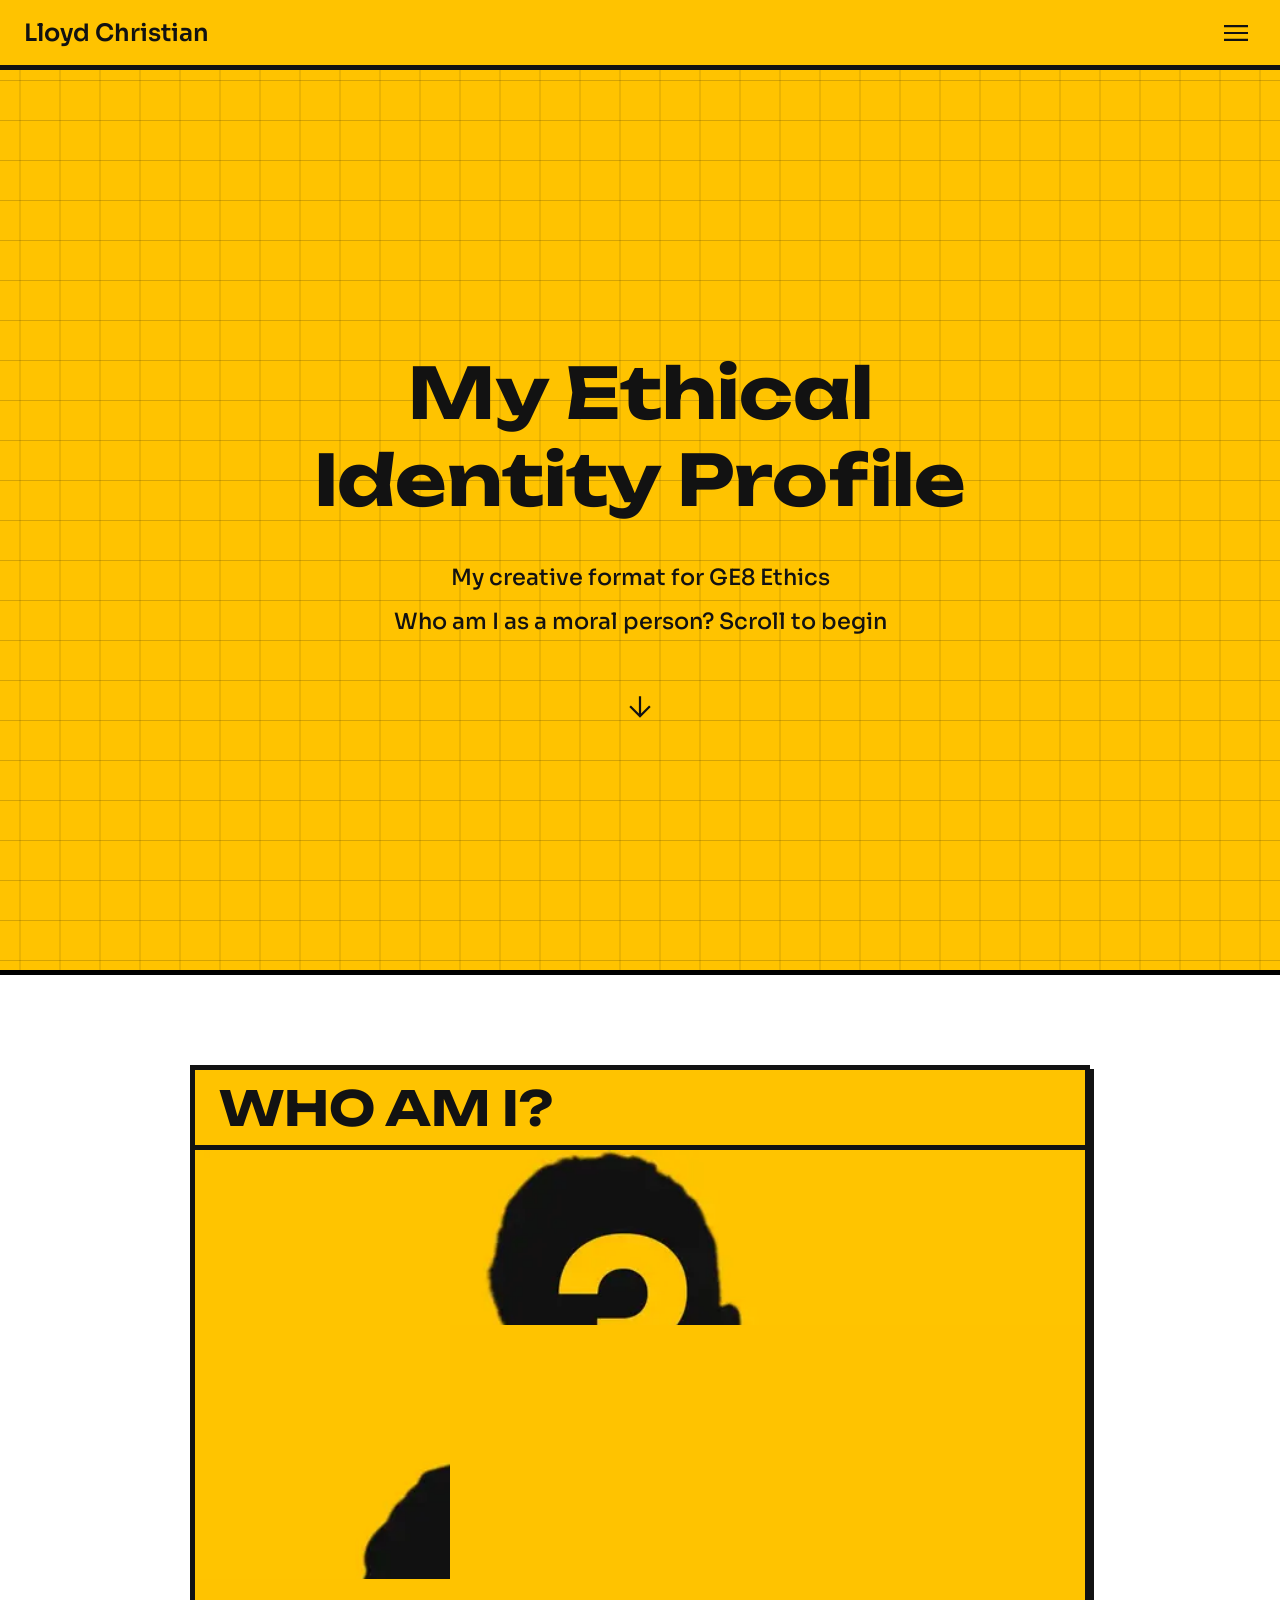
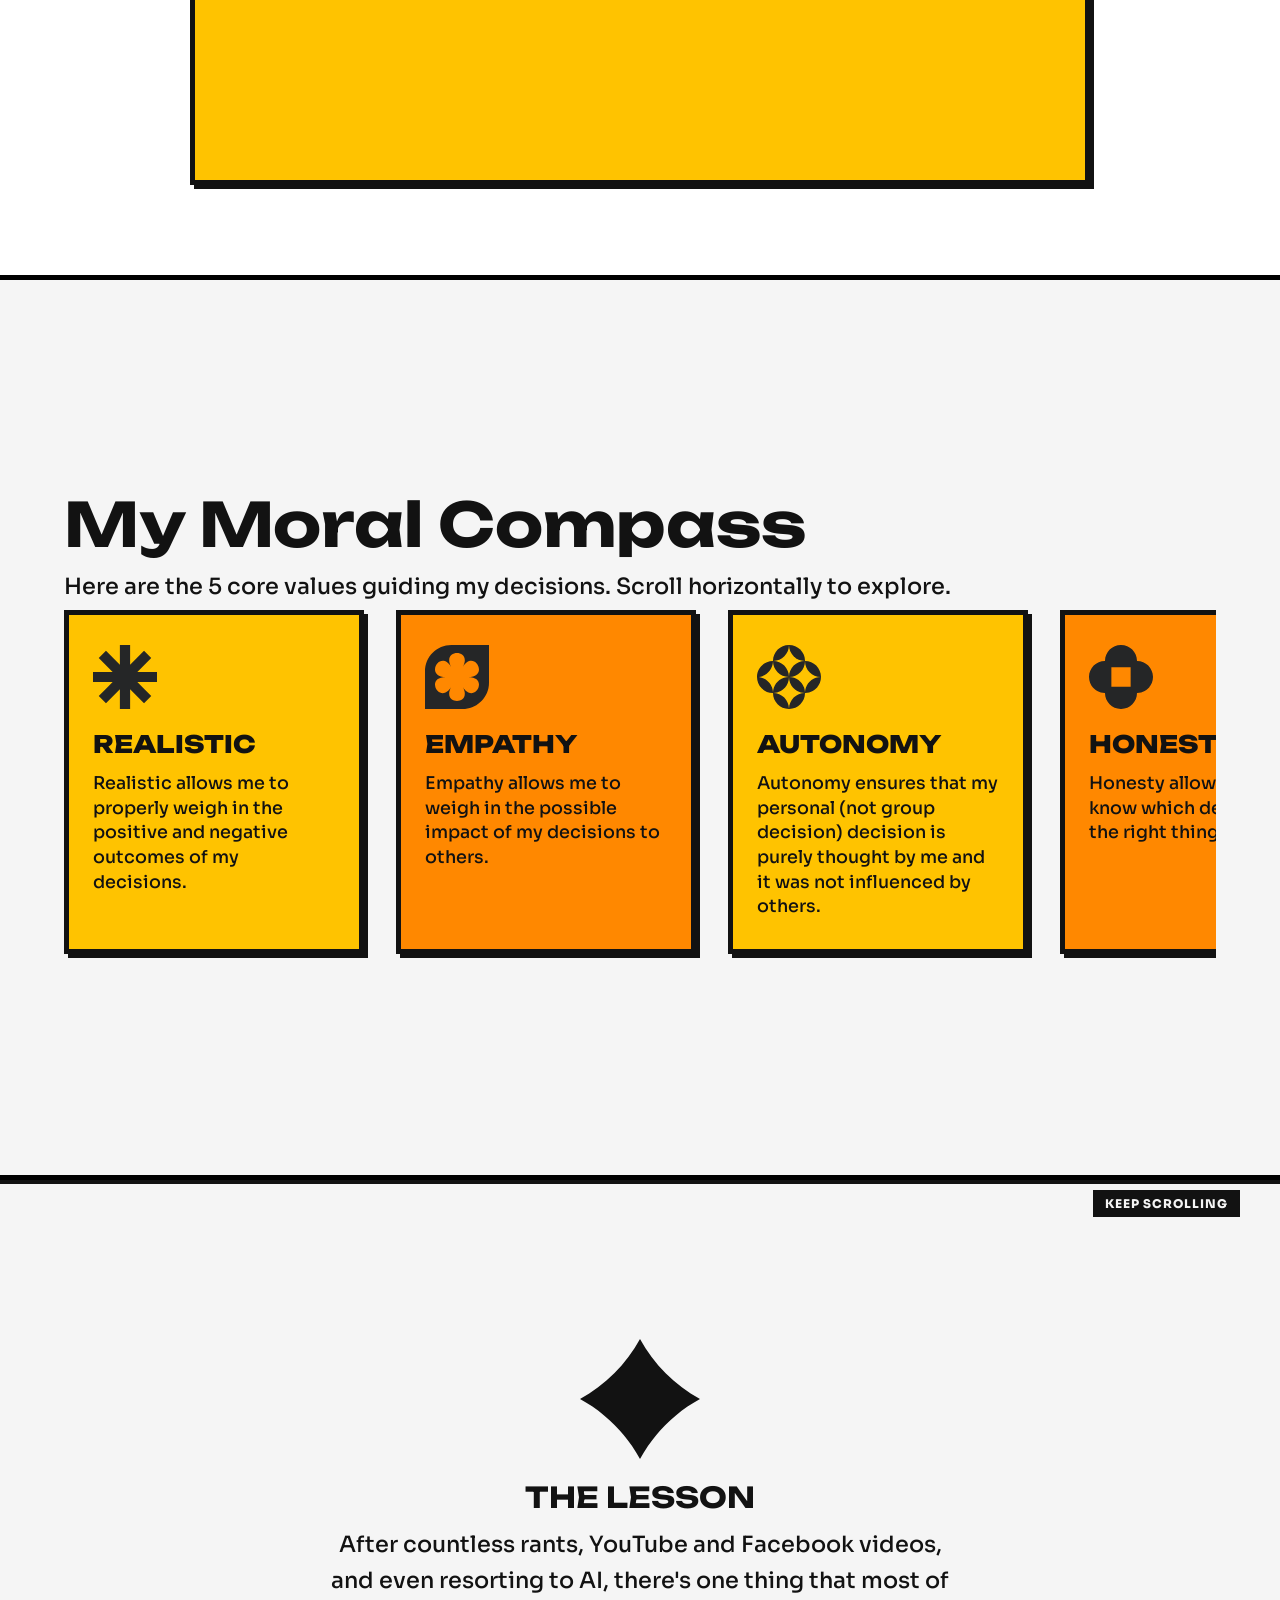
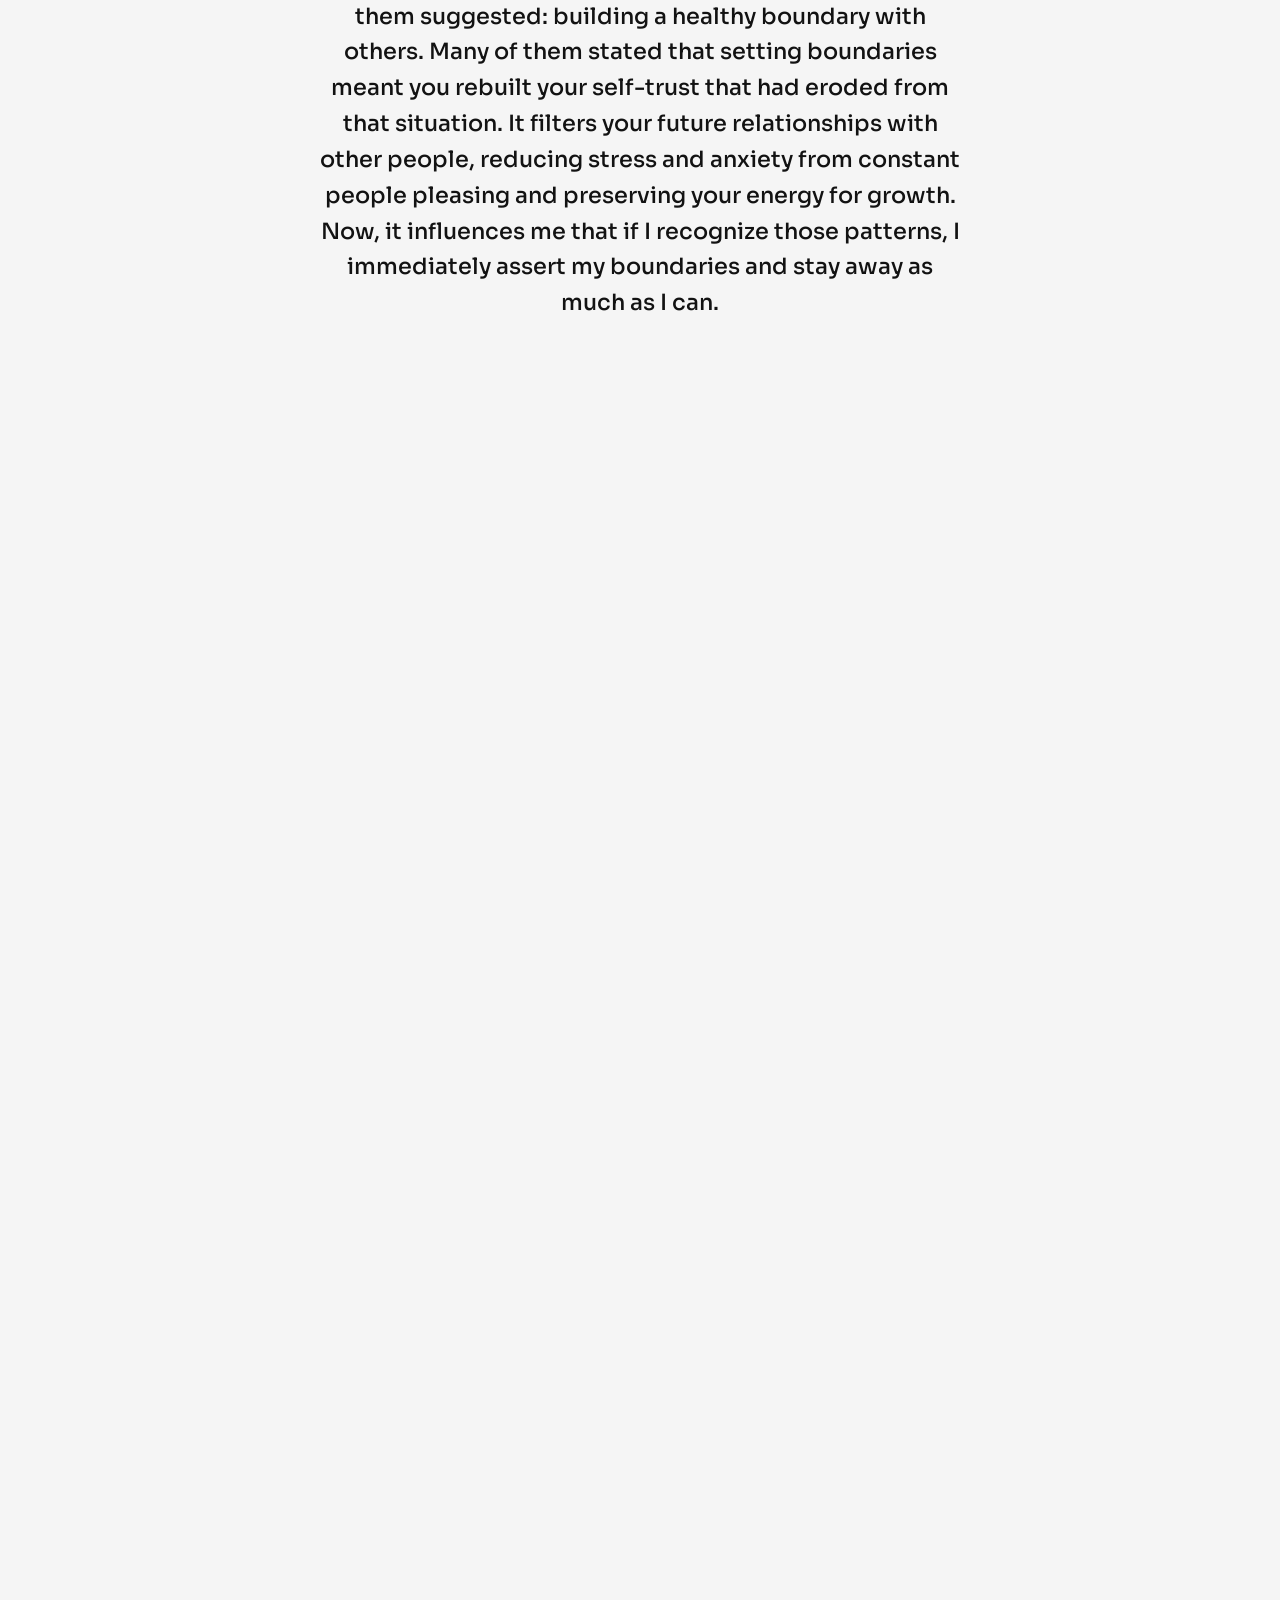
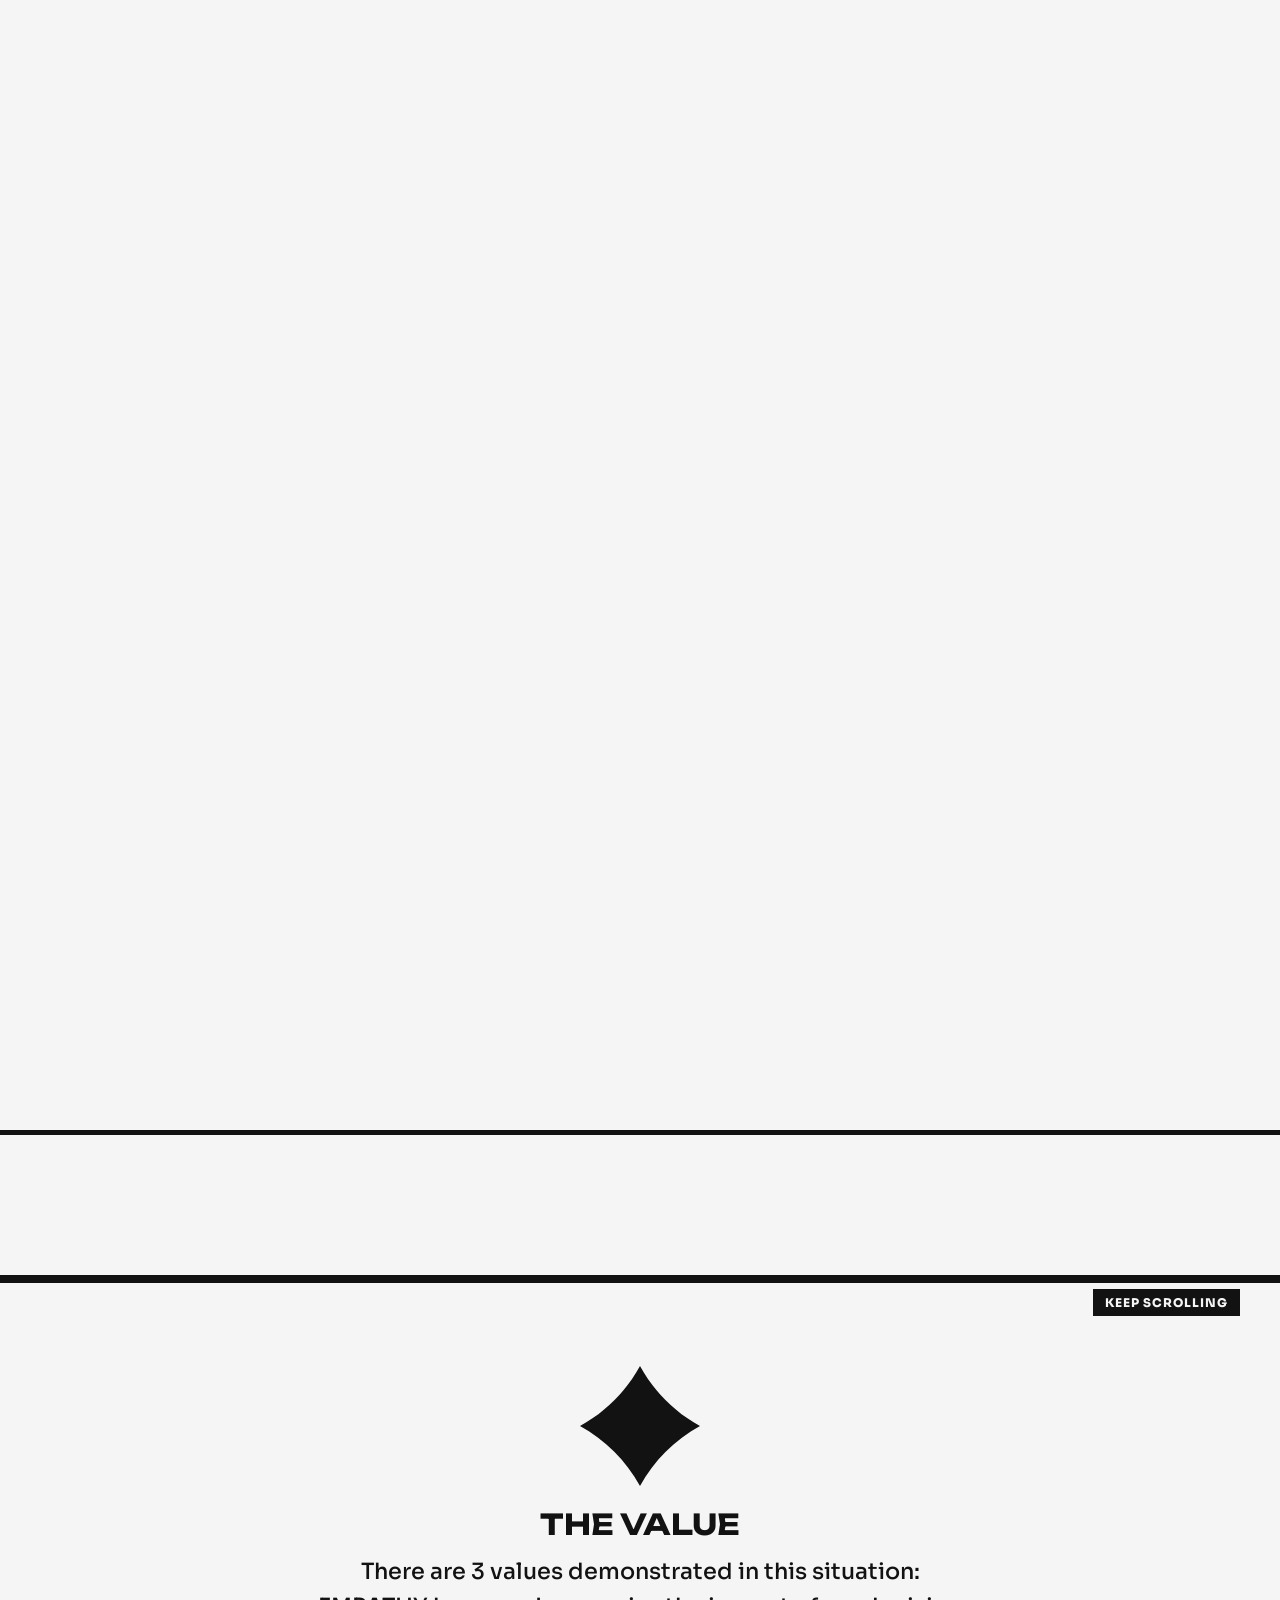
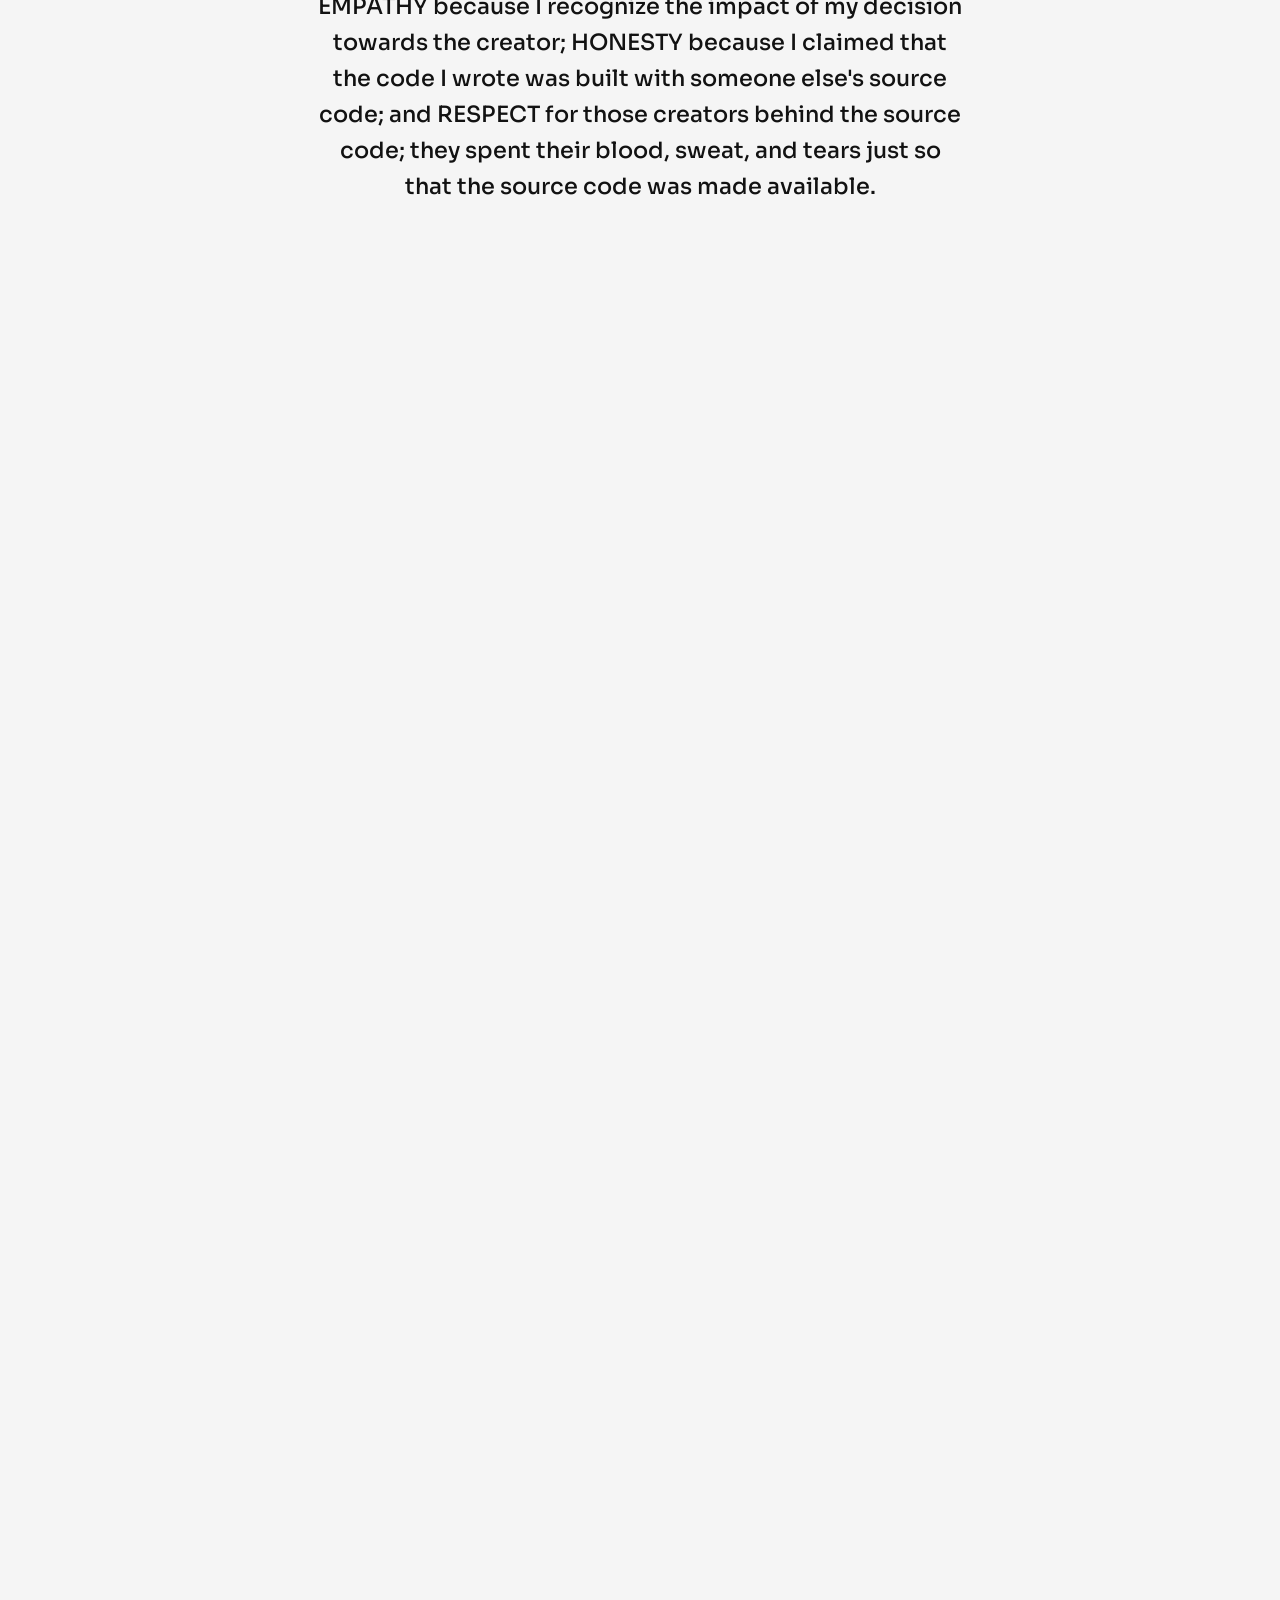
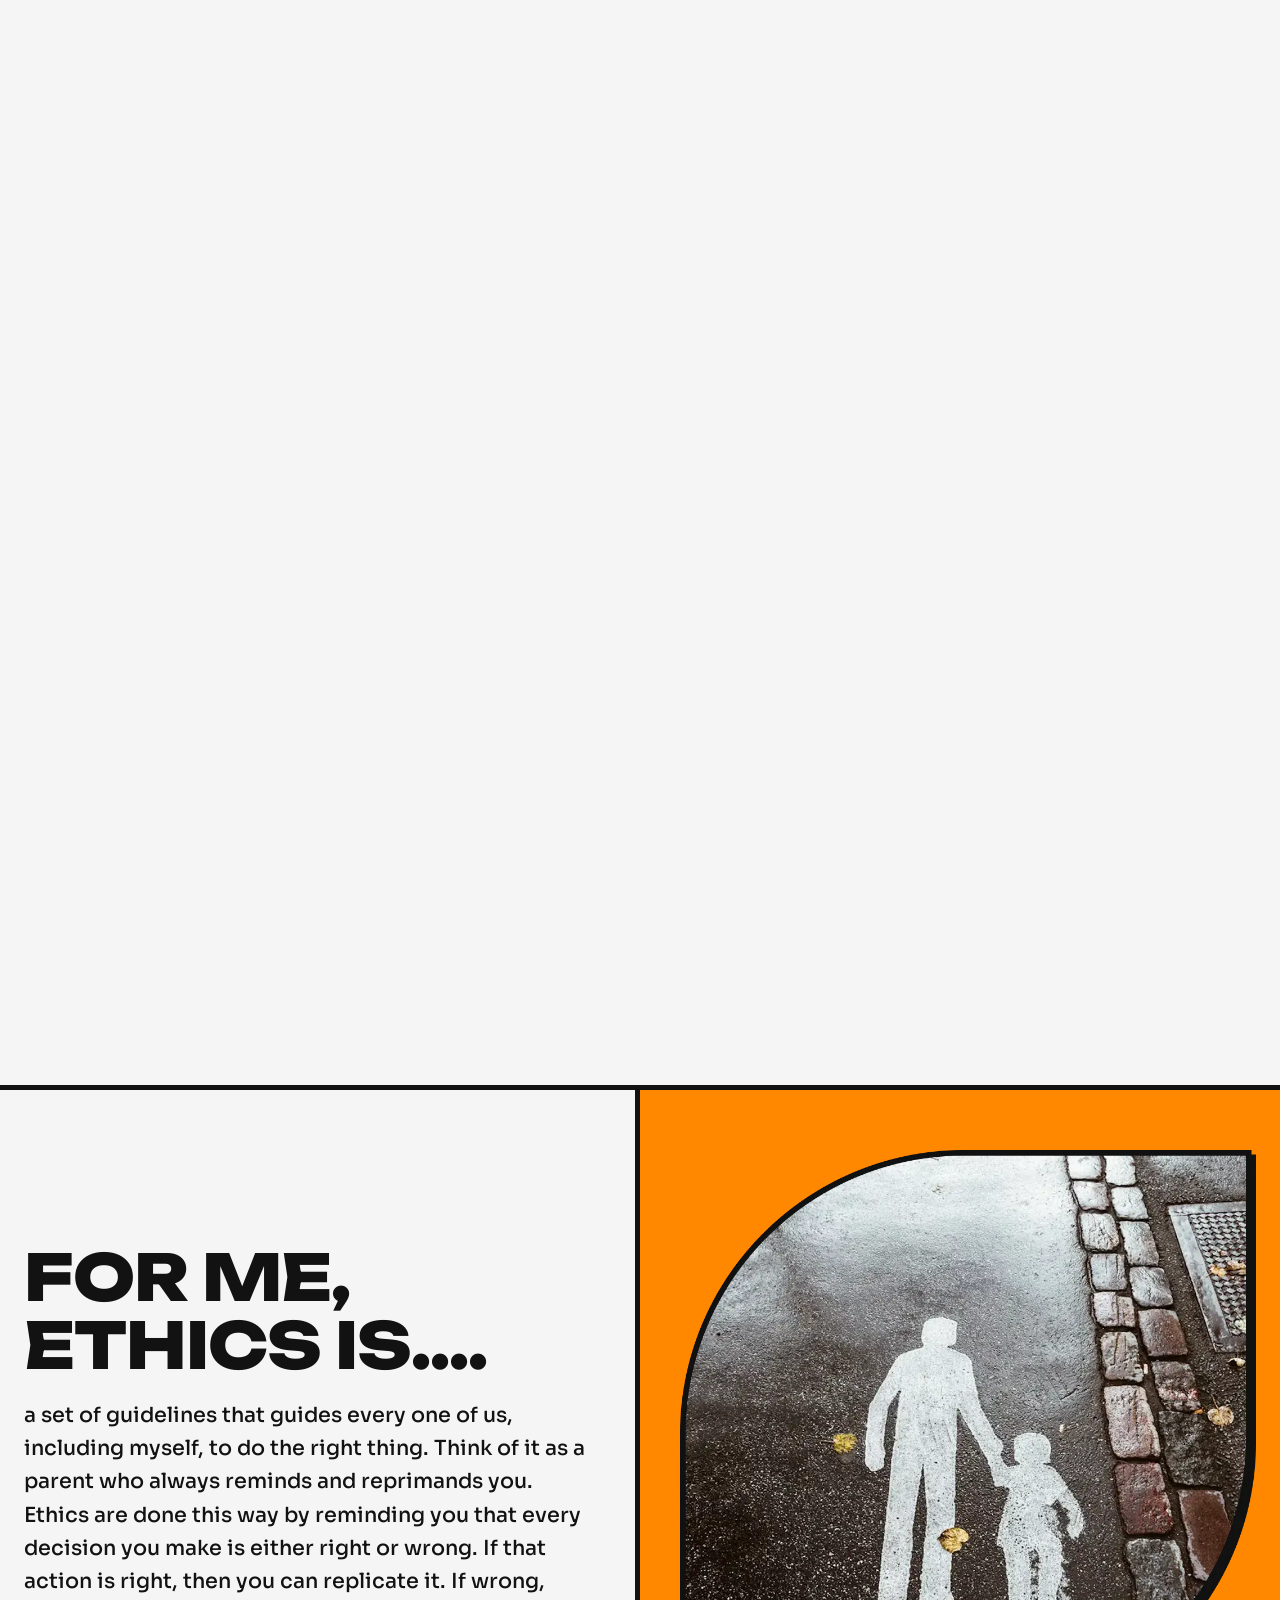
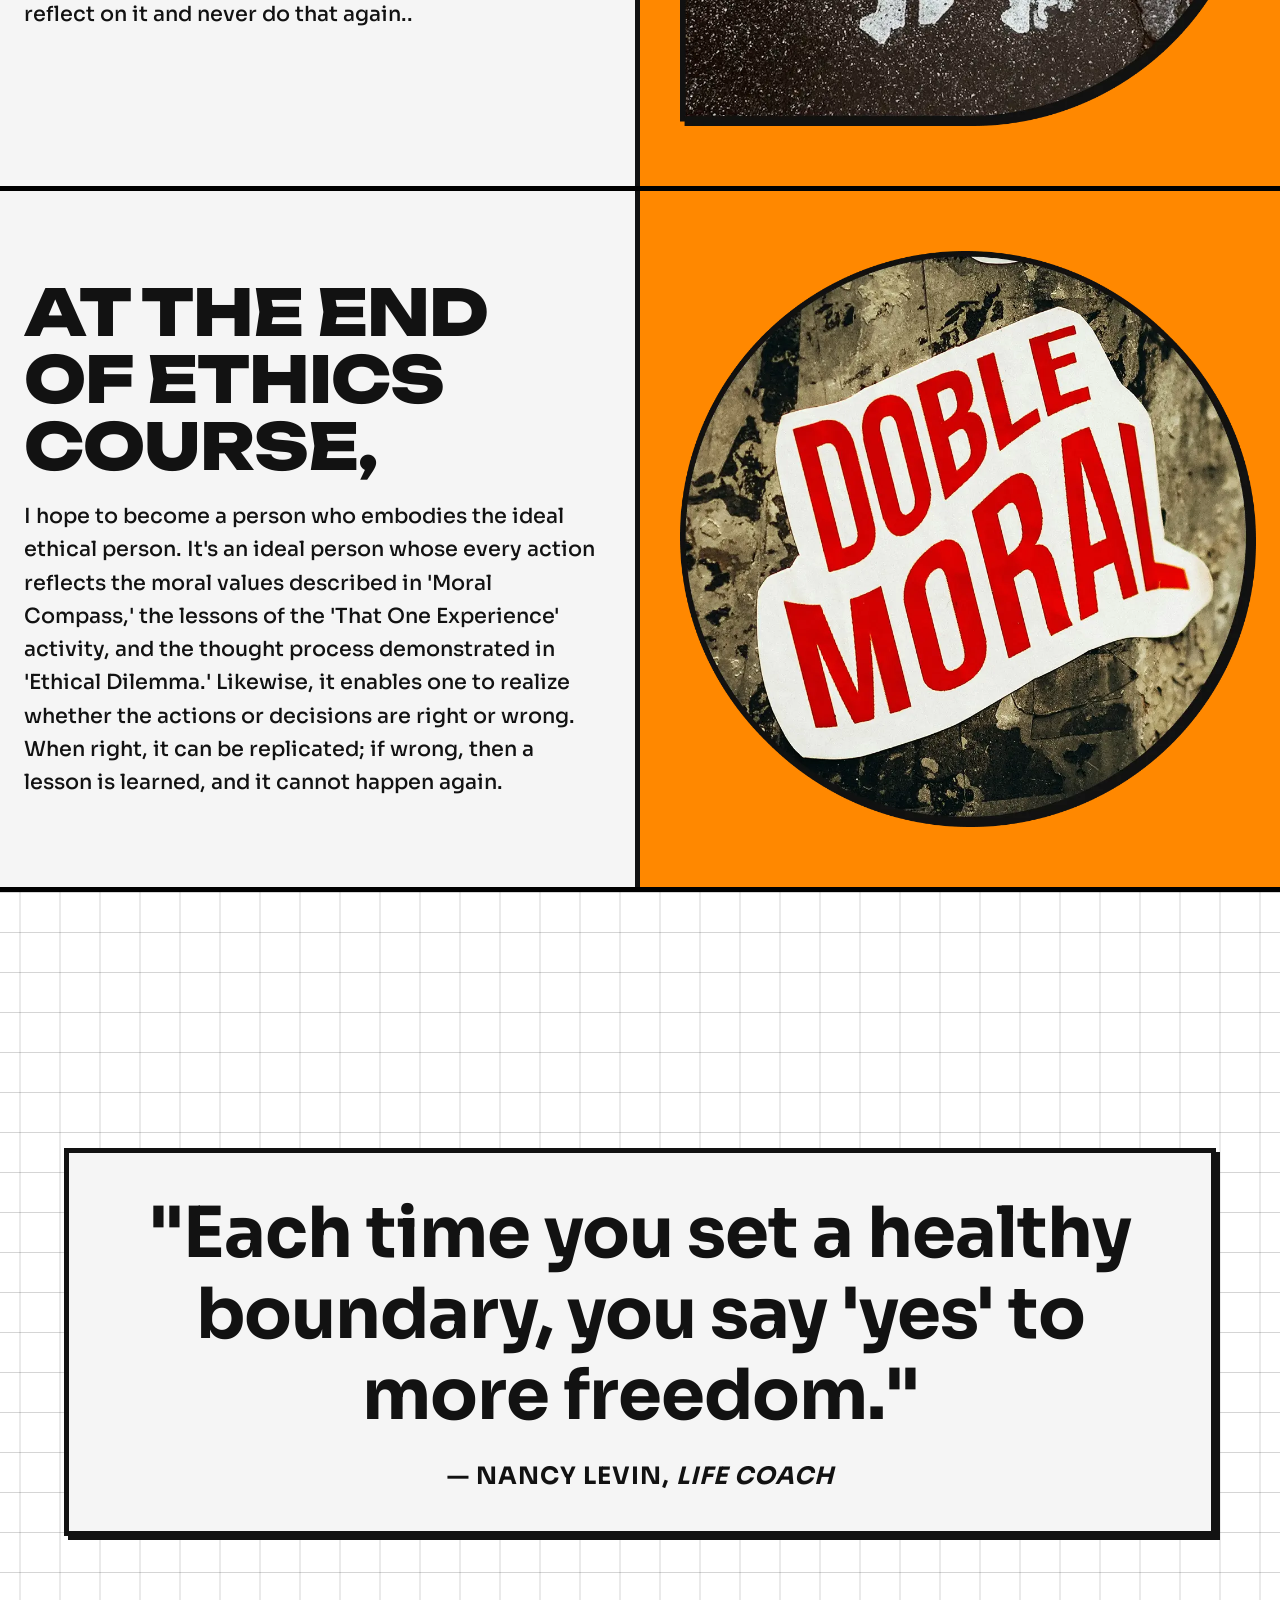
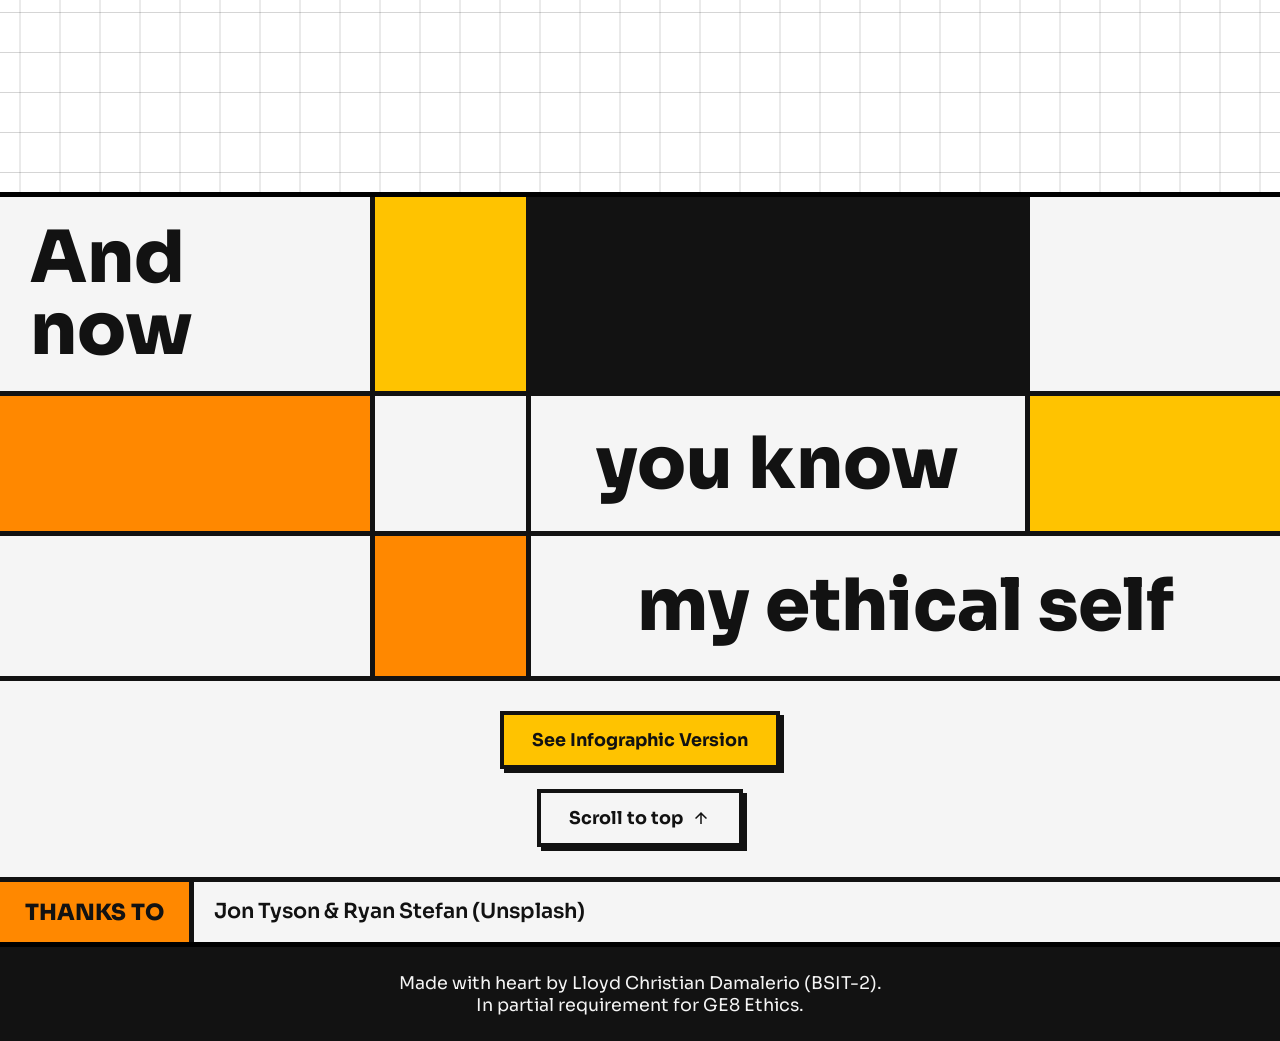
<file: index.html>
<!DOCTYPE html>
<html lang="en">

<head>
    <meta charset="UTF-8">
    <meta name="viewport" content="width=device-width, initial-scale=1.0">
    <title>Ethical Identity Profile | Lloyd Christian Damalerio</title>
    <meta name="description"
        content="Explore my ethical self reflecting in various section such as experiences, dilemma, moral compass and more. In partial requirement for the subject GE8 Ethics.">
    <meta property="og:title" content="Ethical Identity Profile | Lloyd Christian Damalerio">
    <meta property="og:description" content="Discover my ethical self, in partial requirement for GE8 ethics.">
    <meta property="og:type" content="website">
    <meta property="og:image" content="images/preview-thumbnail.png">
    <meta property="twitter:title" content="Ethical Identity Profile | Lloyd Christian Damalerio">
    <meta property="twitter:description" content="Discover my ethical self, in partial requirement for GE8 ethics.">
    <meta name="twitter:card" content="summary_large_image">
    <meta name="twitter:image" content="images/preview-thumbnail.png">
    <link rel="canonical" href="https://lloyd-christian.github.io/ethical-indentity-profile/">
    <link rel="icon" type="image/x-icon" href="images/favicon-16x16.ico" sizes="16x16">
    <link rel="icon" type="image/x-icon" href="images/favicon-32x32.ico" sizes="32x32">
    <link rel="preconnect" href="https://fonts.googleapis.com">
    <link rel="preconnect" href="https://fonts.gstatic.com" crossorigin>
    <link href="https://fonts.googleapis.com/css2?family=Sora:wght@100..800&family=Unbounded:wght@200..900&display=swap"
        rel="stylesheet">
    <link rel="stylesheet" href="style.css" media="print" onload="this.media='all'">
    <noscript>
        <link rel="stylesheet" href="style.css">
    </noscript>
</head>

<body>
    <header>
        <nav class="navbar" aria-label="Primary navigation">
            <div class="logo">Lloyd Christian</div>

            <button class="menu-toggle" aria-label="Open navigation menu" aria-expanded="false"
                aria-controls="mobile-menu" onclick="toggleMenu()">
                <img src="images/design-asset-menu.svg" class="menu-icon" alt="Menu" width="32" height="32">
                <img src="images/design-asset-close.svg" class="close-icon" alt="Close" width="32" height="32">
            </button>

            <div class="menu-links" id="menuLinks">
                <a href="#who-am-i" onclick="toggleMenu()">Who am I?</a>
                <a href="#moral-compass" onclick="toggleMenu()">My Moral Compass</a>
                <a href="#experience" onclick="toggleMenu()">The Experience</a>
                <a href="#ethical-dilemma" onclick="toggleMenu()">Ethical Decision</a>
                <a href="#personal-ethics-definition" onclick="toggleMenu()">For me, Ethics is...</a>
                <a href="#end-of-course" onclick="toggleMenu()">At the end of the Ethics course...</a>
                <a href="#the-motto" onclick="toggleMenu()">The Motto</a>
                <a href="infographic.html" onclick="toggleMenu()">Infographic Version</a>
            </div>
        </nav>
    </header>

    <nav id="contextual-subnav" class="subnav-container">
        <div class="subnav-wrap">
            <div class="subnav-left">
                <span class="subnav-section-title">WHO AM I?</span>
            </div>
            <div class="subnav-right">
                <span class="subnav-step-text"></span>
                <div class="subnav-progress-track">
                    <div class="subnav-progress-fill"></div>
                </div>
            </div>
        </div>
    </nav>

    <main>
        <!--SECTION 0: TITLE-->
        <section id="section-title" class="section-wrapper gridline-background">
            <div class="content-container centered-title full-viewport-section">
                <h1 class="title-header">
                    My Ethical<br>Identity Profile
                </h1>

                <p class="title-subheader">My creative format for GE8 Ethics</p>
                <p class="title-subheader">Who am I as a moral person? Scroll to begin</p>

                <div class="arrow-container">
                    <div class="arrow">
                        <img src="images/design-asset-arrow-downward.svg" class="arrow-down-img" alt="Scroll Down"
                            width="32" height="32">
                    </div>
                </div>
            </div>
        </section>

        <!--SECTION 1: WHO AM I?-->
        <section id="who-am-i" class="section-wrapper">
            <div class="content-container full-viewport-section">
                <div class="card">
                    <div class="card-front" tabindex="0" role="button" aria-label="Flip card to read about Lloyd">
                        <div class="card-header">
                            <h2>WHO AM I?</h2>
                        </div>
                        <div class="card-body front-bg">
                            <img src="images/who-i-am-shilouette.webp" alt="Silhouette of Lloyd Christian"
                                class="front-silhouette-img" fetchpriority="high" width="800" height="450">
                        </div>
                        <div class="card-footer">
                            <p>Click/Tap the card to open...</p>
                            <div class="status-box">
                                <img src="images/design-asset-9.svg" alt="" loading="lazy" class="footer-symbol">
                            </div>
                        </div>
                    </div>

                    <div class="card-back">
                        <div class="card-header">
                        </div>
                        <div class="card-body back-content">
                            <div class="text-side">
                                <p>Hi there! I'm Lloyd Christian Damalerio and I am 19 years old. Currently enrolled as
                                    a 2nd
                                    year student under BS Information technology.</p>
                                <p class="desc-words">THREE WORDS TO DESCRIBE MYSELF:<br><strong>HUMBLE. ACTIVE.
                                        DISCIPLINED.</strong></p>
                            </div>
                            <div class="image-side">
                                <img src="images/who-i-am-back-desktop.webp" srcset="images/who-i-am-back-mobile.webp 150w, 
                                            images/who-i-am-back-desktop.webp 300w" sizes="(max-width: 768px) 132px, 
                                            300px" alt="This is me, Lloyd Christian, peeking at the side."
                                    loading="lazy" width="300" height="300">
                            </div>
                        </div>
                        <div class="card-footer">
                            <p>Click/Tap the card to close...</p>
                            <div class="status-box">
                                <img src="images/design-asset-9.svg" alt="" loading="lazy" class="footer-symbol">
                            </div>
                        </div>
                    </div>
                </div>
            </div>
        </section>

        <!--SECTION 2: MY MORAL COMPASS?-->
        <section id="moral-compass" class="section-wrapper full-viewport-section">
            <div class="content-container">
                <h2>My Moral Compass</h2>
                <p class="section-subtitle">Here are the 5 core values guiding my decisions. Scroll horizontally to
                    explore.</p>

                <div class="showcase-scroll-track">
                    <div class="showcase-card">
                        <div class="showcase-symbol-wrapper">
                            <img src="images/design-asset-1.svg" loading="lazy" alt="">
                        </div>
                        <div class="showcase-content">
                            <h3>Realistic</h3>
                            <p>Realistic allows me to properly weigh in the positive and negative outcomes of my
                                decisions.</p>
                        </div>
                    </div>

                    <div class="showcase-card">
                        <div class="showcase-symbol-wrapper">
                            <img src="images/design-asset-2.svg" loading="lazy" alt="">
                        </div>
                        <div class="showcase-content">
                            <h3>Empathy</h3>
                            <p>Empathy allows me to weigh in the possible impact of my decisions to others.</p>
                        </div>
                    </div>

                    <div class="showcase-card">
                        <div class="showcase-symbol-wrapper">
                            <img src="images/design-asset-3.svg" loading="lazy" alt="">
                        </div>
                        <div class="showcase-content">
                            <h3>Autonomy</h3>
                            <p>Autonomy ensures that my personal (not group decision) decision is purely thought by me
                                and it
                                was not influenced by others.</p>
                        </div>
                    </div>

                    <div class="showcase-card">
                        <div class="showcase-symbol-wrapper">
                            <img src="images/design-asset-4.svg" loading="lazy" alt="">
                        </div>
                        <div class="showcase-content">
                            <h3>Honesty</h3>
                            <p>Honesty allows me to know which decisions is the right thing to do.</p>
                        </div>
                    </div>

                    <div class="showcase-card">
                        <div class="showcase-symbol-wrapper">
                            <img src="images/design-asset-5.svg" loading="lazy" alt="">
                        </div>
                        <div class="showcase-content">
                            <h3>Authenticity</h3>
                            <p>Authenticity allows me to made decision that aligned with my true self and my values.</p>
                        </div>
                    </div>
                </div>
            </div>
        </section>

        <!--SECTION 3: THAT ONE EXPERIENCE-->
        <section id="experience" class="magic-container">
            <div class="magic-scroll-runway">
                <div class="magic-sticky-viewport">

                    <div class="magic-layer layer-problem" id="exp-layer-1">
                        <div class="magic-card-content">
                            <img src="images/design-asset-9.svg" loading="lazy" alt="" class="magic-img">
                            <div class="magic-text-wrapper">
                                <h2>THAT ONE EXPERIENCE</h2>
                                <p>How this experience shaped my character?<br>Keep scrolling</p>
                            </div>
                        </div>
                    </div>

                    <div class="magic-layer layer-problem" id="exp-layer-2">
                        <div class="magic-card-content">
                            <img src="images/design-asset-6.svg" loading="lazy" alt="" class="magic-img">
                            <div class="magic-text-wrapper">
                                <h3>THE PROBLEM</h3>
                                <p>Throughout my life, there have been some people who consistently test my peace and autonomy. This situation has become
                                so intense that these individuals made me feel overwhelmed and terrified. However, I kept saying 'yes' to their
                                decisions and silencing myself because I might hurt their feelings, start to reject or abandon them, or create fake
                                gossip to avoid them. I felt as if I trapped myself in the dilemma between wanting to seek peace and maintaining my
                                autonomy.</p>
                            </div>
                        </div>
                    </div>

                    <div class="magic-layer layer-solution" id="exp-layer-3">
                        <div class="magic-card-content">
                            <img src="images/design-asset-7.svg" loading="lazy" alt="" class="magic-img">
                            <div class="magic-text-wrapper">
                                <h3>THE SOLUTION</h3>
                                <p>That's when I encourage myself to break the silence and end once and for all. I started by saying 'no' to some of their
                                decisions, using the grey rock method whenever they asked unwanted questions, becoming distant with them, and eventually
                                cutting them off.</p>
                            </div>
                        </div>
                    </div>

                    <div class="magic-layer layer-solution" id="exp-layer-4">
                        <div class="magic-card-content">
                            <img src="images/design-asset-1.svg" loading="lazy" alt="" class="magic-img">
                            <div class="magic-text-wrapper">
                                <h3>THE RESULT</h3>
                                <p>As a result, it gave me relief, knowing that all of those overwhelming experiences will cease to exist. It attained my
                                peace, knowing that there will be no distraction and stress, as well as autonomy, as I am able to formulate my thoughts
                                and decisions effectively without being influenced by them. Initially, I felt guilty about this decision because they
                                tried their best to come back as a friend. However, I resisted, as I realized that it was their attempt to regain
                                control over me.</p>
                            </div>
                        </div>
                    </div>

                    <div class="magic-layer layer-lesson" id="exp-layer-5">
                        <div class="magic-card-content">
                            <img src="images/design-asset-8.svg" loading="lazy" alt="" class="magic-img">
                            <div class="magic-text-wrapper">
                                <h3>THE LESSON</h3>
                                <p>After countless rants, YouTube and Facebook videos, and even resorting to AI, there's one thing that most of them
                                suggested: building a healthy boundary with others. Many of them stated that setting boundaries meant you rebuilt your
                                self-trust that had eroded from that situation. It filters your future relationships with other people, reducing stress
                                and anxiety from constant people pleasing and preserving your energy for growth. Now, it influences me that if I
                                recognize those patterns, I immediately assert my boundaries and stay away as much as I can.</p>
                            </div>
                        </div>
                    </div>

                    <div class="magic-sweep-line" id="exp-magic-line">
                        <span class="guide-text">KEEP SCROLLING</span>
                    </div>
                </div>
            </div>
        </section>

        <!--SECTION 4: THE ETHICAL DILEMMA-->
        <section id="ethical-dilemma" class="magic-container">
            <div class="magic-scroll-runway">
                <div class="magic-sticky-viewport">

                    <div class="magic-layer layer-problem" id="dilemma-layer-1">
                        <div class="magic-card-content">
                            <img src="images/design-asset-9.svg" loading="lazy" alt="" class="magic-img">
                            <div class="magic-text-wrapper">
                                <h2>ETHICAL DILEMMA</h2>
                                <p>How I handle this scenario?<br>Keep scrolling</p>
                            </div>
                        </div>
                    </div>

                    <div class="magic-layer layer-problem" id="dilemma-layer-2">
                        <div class="magic-card-content">
                            <img src="images/design-asset-6.svg" loading="lazy" alt="Dilemma Problem" class="magic-img">
                            <div class="magic-text-wrapper">
                                <h3>THE PROBLEM</h3>
                                <p>You are developing software for a client. While working on the project, you find a
                                    copyrighted source code online that perfectly solves the problem. The client will
                                    never know
                                    if you copy and use it without permission. What would you do?</p>
                            </div>
                        </div>
                    </div>

                    <div class="magic-layer layer-solution" id="dilemma-layer-3">
                        <div class="magic-card-content">
                            <img src="images/design-asset-7.svg" loading="lazy" alt="" class="magic-img">
                            <div class="magic-text-wrapper">
                                <h3>THE SOLUTION</h3>
                                <p>I'll read and follow their licensing agreement, as they may explicitly state that it is allowed to use and modify their
                                source code with the need for attribution through a license or notice file. Some source code may possess an open-source
                                license like MIT, BSD 2-Clause, or Apache License 2.0. However, I might consider finding alternative source code if the
                                licensing agreement involves paying royalties (a.k.a. money).</p>
                            </div>
                        </div>
                    </div>

                    <div class="magic-layer layer-solution" id="dilemma-layer-4">
                        <div class="magic-card-content">
                            <img src="images/design-asset-1.svg" loading="lazy" alt="" class="magic-img">
                            <div class="magic-text-wrapper">
                                <h3>THE RESULT</h3>
                                <p>Not only does it save time figuring out how to handcode a feature or a solution, but it also saves me and my team from
                                legal trouble because of copyright infringement.</p>
                            </div>
                        </div>
                    </div>

                    <div class="magic-layer layer-lesson" id="dilemma-layer-5">
                        <div class="magic-card-content">
                            <img src="images/design-asset-8.svg" loading="lazy" alt="" class="magic-img">
                            <div class="magic-text-wrapper">
                                <h3>THE VALUE</h3>
                                <p>There are 3 values demonstrated in this situation: EMPATHY because I recognize the impact of my decision towards the
                                creator; HONESTY because I claimed that the code I wrote was built with someone else's source code; and RESPECT for
                                those creators behind the source code; they spent their blood, sweat, and tears just so that the source code was made
                                available.</p>
                            </div>
                        </div>
                    </div>

                    <div class="magic-sweep-line" id="dilemma-magic-line">
                        <span class="guide-text">KEEP SCROLLING</span>
                    </div>
                </div>
            </div>
        </section>

        <!--SECTION 5: FOR ME, ETHICS IS...-->
        <section id="personal-ethics-definition" class="section-wrapper modular-split-section">
            <div class="modular-split-grid">
                <div class="modular-content-col line-right">
                    <h2 class="modular-split-title">FOR ME,<br>ETHICS IS....</h2>
                    <p class="modular-split-p">a set of guidelines that guides every one of us, including myself, to do the right thing. Think of it as a parent who
                    always reminds and reprimands you. Ethics are done this way by reminding you that every decision you make is either
                    right or wrong. If that action is right, then you can replicate it. If wrong, reflect on it and never do that again..</p>
                </div>
                <div class="modular-visual-col fill-orange">
                    <div class="neobrutalist-image-wrapper">
                        <img src="images/pavement-ryan-stefan.webp" loading="lazy"
                            alt="A unsplash picture of a pavement with a symbol of a parent and a kid, photographed by Ryan Stefan."
                            class="neobrutalist-img">
                    </div>
                </div>
            </div>
        </section>

        <!--SECTION 6: AT THE END OF THE ETHICS COURSE-->
        <section id="end-of-course" class="section-wrapper modular-split-section">
            <div class="modular-split-grid">
                <div class="modular-content-col line-right">
                    <h2 class="modular-split-title">AT THE END OF ETHICS COURSE,</h2>
                    <p class="modular-split-p">I hope to become a person who embodies the ideal ethical person. It's an ideal person
                    whose every action reflects the moral values described in 'Moral Compass,' the lessons of the 'That One Experience'
                    activity, and the thought process demonstrated in 'Ethical Dilemma.' Likewise, it enables one to realize whether the
                    actions or decisions are right or wrong. When right, it can be replicated; if wrong, then a lesson is learned, and it
                    cannot happen again.</p>
                </div>
                <div class="modular-visual-col fill-orange">
                    <div class="neobrutalist-image-wrapper">
                        <img src="images/doble-moral-jon-tyson.webp" loading="lazy"
                            alt="A unsplash picture with the word 'Doble Moral', photographed by Jon Tyson."
                            class="neobrutalist-img">
                    </div>
                </div>
            </div>
        </section>

        <!--SECTION 7: THE MOTTO-->
        <section id="the-motto" class="section-wrapper gridline-background">
            <div class="content-container full-viewport-section">

                <div class="card-container quote-card">
                    <blockquote cite="https://www.trvst.world/mind-body/boundaries-quotes/">
                        <p class="quote-text">"Each time you set a healthy boundary, you say 'yes' to more freedom."</p>
                        <p class="quote-author">— Nancy Levin, <cite>Life Coach</cite></p>
                    </blockquote>
                </div>

            </div>
        </section>

        <section id="conclusion" class="section-wrapper footer-grid-section">
            <div class="mondrian-border-wrapper">
                <div class="mondrian-container">
                    <div class="mondrian-block text-block fill-orange text-center line-right line-bottom">And now
                    </div>
                    <div class="mondrian-block fill-yellow line-right line-bottom hide-mobile"></div>
                    <div class="mondrian-block fill-dark line-right line-bottom hide-mobile"></div>
                    <div class="mondrian-block fill-light line-bottom hide-mobile"></div>

                    <div class="mondrian-block fill-orange line-right line-bottom hide-mobile"></div>
                    <div class="mondrian-block fill-light line-right line-bottom hide-mobile"></div>
                    <div class="mondrian-block text-block fill-dark text-center line-right line-bottom">you
                        know
                    </div>
                    <div class="mondrian-block fill-yellow line-bottom hide-mobile"></div>

                    <div class="mondrian-block fill-light line-right hide-mobile"></div>
                    <div class="mondrian-block fill-orange line-right hide-mobile"></div>
                    <div class="mondrian-block text-block-wide fill-yellow text-center">my ethical self</div>
                </div>
            </div>

            <div class="footer-actions">
                <a href="infographic.html" class="action-btn btn-yellow">See Infographic Version</a>
                <a href="#section-title" class="action-btn btn-white">
                    Scroll to top
                    <img src="images/design-asset-arrow-upward.svg" alt="" width="20" height="20"
                        style="display: inline-block; vertical-align: middle;">
                </a>
            </div>

            <div class="credits-container">
                <div class="stationary-label">Thanks to</div>
                <div class="marquee-viewport">
                    <div id="credit-display-box" class="credit-fade-text">Jon Tyson & Ryan Stefan (Unsplash)</div>
                    <!--More credits found in JS-->
                </div>
            </div>
        </section>
    </main>

    <footer class="main-footer">
        <p>Made with heart by Lloyd Christian Damalerio (BSIT-2).<br>In partial requirement for GE8 Ethics.</p>
    </footer>
    <script src="script.js" defer></script>
</body>

</html>
</file>
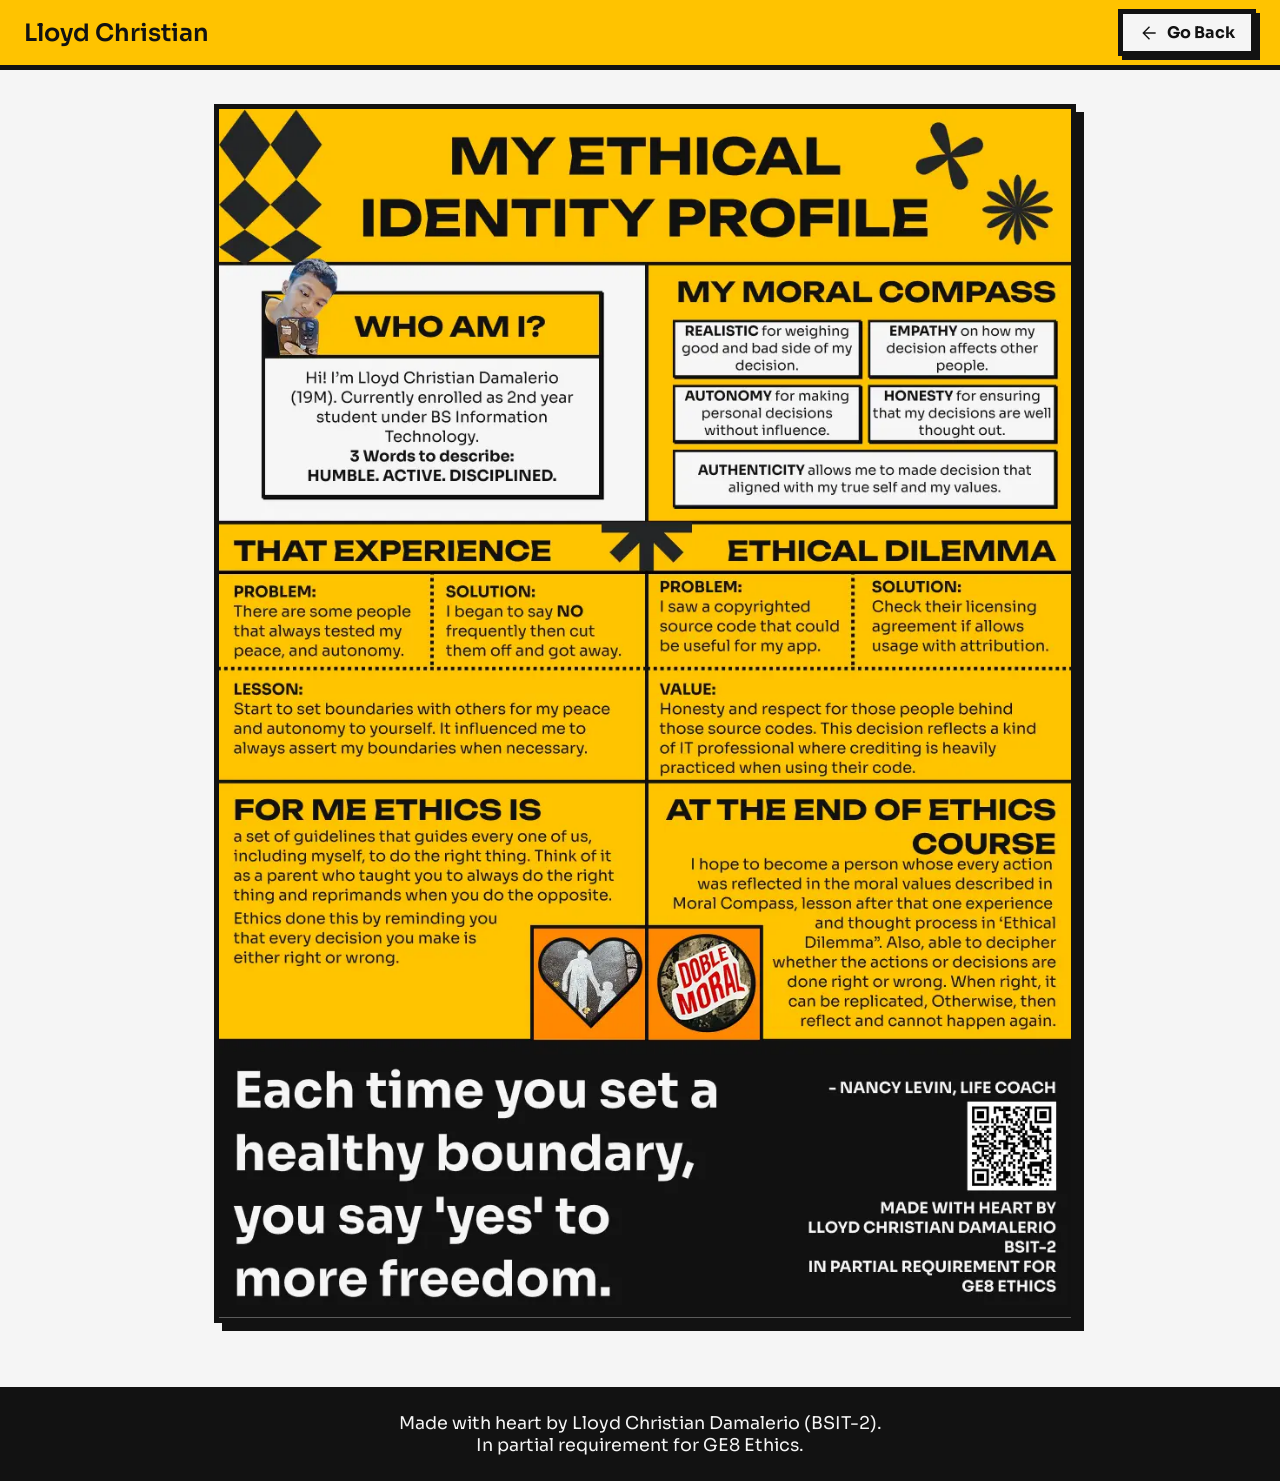
<file: infographic.html>
<!DOCTYPE html>
<html lang="en">

<head>
    <meta charset="UTF-8">
    <meta name="viewport" content="width=device-width, initial-scale=1.0">
    <title>Ethical Identity Profile (Infographic) | Lloyd Christian Damalerio</title>
    <link rel="preload" fetchpriority="high" as="image" href="images/infographic-medium.webp" type="image/webp">
    <meta name="description"
        content="Explore my ethical self reflecting in various section such as experiences, dilemma, moral compass and more. In partial requirement for the subject GE8 Ethics.">
    <meta property="og:title" content="Ethical Identity Profile | Lloyd Christian Damalerio">
    <meta property="og:description" content="Discover my ethical self, in partial requirement for GE8 ethics.">
    <meta property="og:type" content="website">
    <meta property="og:image" content="images/preview-thumbnail.png">
    <meta property="twitter:title" content="Ethical Identity Profile | Lloyd Christian Damalerio">
    <meta property="twitter:description" content="Discover my ethical self, in partial requirement for GE8 ethics.">
    <meta name="twitter:card" content="summary_large_image">
    <meta name="twitter:image" content="images/preview-thumbnail.png">
    <link rel="canonical" href="https://lloyd-christian.github.io/ethical-indentity-profile/">
    <link rel="icon" type="image/x-icon" href="images/favicon-16x16.ico" sizes="16x16">
    <link rel="icon" type="image/x-icon" href="images/favicon-32x32.ico" sizes="32x32">
    <link rel="preconnect" href="https://fonts.googleapis.com">
    <link rel="preconnect" href="https://fonts.gstatic.com" crossorigin>
    <link rel="stylesheet" href="https://fonts.googleapis.com/css2?family=Sora:wght@100..800&display=swap" media="print"
        onload="this.media='all'">
    <style>
        .infographic-container,
        .navbar {
            box-sizing: border-box;
            width: 100%
        }

        .viewer-body {
            background-color: #f5f5f5;
            margin: 0;
            padding: 0;
            display: flex;
            flex-direction: column;
            min-height: 100vh;
            font-family: Sora, sans-serif;
            color: #121212;
            width: 100%;
            overflow-x: hidden
        }

        .navbar {
            position: absolute;
            top: 0;
            left: 0;
            height: 70px;
            background-color: #ffc300;
            border-bottom: 5px solid #121212;
            display: flex;
            justify-content: space-between;
            align-items: center;
            padding: 0 24px;
            z-index: 100
        }

        .logo {
            font-size: 24px;
            font-weight: 600
        }

        .back-btn {
            display: inline-flex;
            align-items: center;
            gap: 8px;
            padding: 8px 16px;
            text-decoration: none;
            font-weight: 700;
            background-color: #f5f5f5;
            border: 5px solid #121212;
            box-shadow: 4px 4px 0 #121212;
            transition: transform .1s;
            color: #121212
        }

        .back-btn:active {
            transform: translate(4px, 4px);
            background-color: #f80;
            box-shadow: 0 0 0 #121212
        }

        main {
            width: 100%;
            margin-top: 80px
        }

        .infographic-container {
            max-width: 900px;
            margin: 0 auto 40px;
            padding: 24px
        }

        .infographic-container img {
            width: 100%;
            height: auto;
            display: block;
            border: 5px solid #121212;
            box-shadow: 8px 8px 0 #121212
        }

        .main-footer {
            background-color: #121212;
            color: #f5f5f5;
            text-align: center;
            padding: 25px 24px;
            margin-top: auto
        }

        .main-footer p {
            margin: 0;
            font-size: clamp(.9rem, 2vw, 1.1rem);
            font-weight: 400
        }
    </style>
</head>

<body class="viewer-body">
    <header>
        <nav class="navbar" aria-label="Primary navigation">
            <div class="logo">Lloyd Christian</div>
            <a href="index.html" class="back-btn">
                <img src="images/design-asset-arrow-back.svg" alt="" width="20" height="20">
                Go Back
            </a>
        </nav>
    </header>

    <main>
        <div class="infographic-container">
            <img src="images/infographic-medium.webp" alt="Detailed Ethical Identity Profile Infographic" width="980"
                height="1391" fetchpriority="high">
        </div>
    </main>

    <footer class="main-footer">
        <p>Made with heart by Lloyd Christian Damalerio (BSIT-2).<br>In partial requirement for GE8 Ethics.</p>
    </footer>

</body>

</html>
</file>
<file: style.css>
.btn-white,
.btn-yellow {
    box-shadow: var(--box-shadow)
}

.menu-links a,
a {
    text-decoration: none
}

.footer-symbol,
.image-side img {
    object-fit: contain;
    display: block
}

.layer-lesson,
.layer-solution {
    clip-path: polygon(0 100%, 100% 100%, 100% 100%, 0 100%)
}

.quote-author,
.showcase-content h3,
.stationary-label,
.subnav-section-title {
    text-transform: uppercase
}

#section-title,
.main-footer,
.menu-links a,
.quote-card,
.text-center {
    text-align: center
}

:root {
    --background: #f5f5f5;
    --yellow: #FFC300;
    --black: #121212;
    --orange: #FF8800;
    --heading-font: "Unbounded";
    --heading1-size: clamp(3rem, 5.5vw, 6rem);
    --heading2-size: clamp(2rem, 3.5vw + 1rem, 4rem);
    --text-font: "Sora";
    --text-weight: 500;
    --text-size: clamp(1.125rem, 0.5vw + 1rem, 1.625rem);
    --inline-padding: clamp(1rem, 4vw, 5rem);
    --max-content-width: 1200px;
    --box-shadow: 4px 4px 0 0 var(--black)
}

* {
    margin: 0;
    padding: 0;
    box-sizing: border-box
}

body {
    font-family: var(--text-font), sans-serif;
    color: var(--black);
    font-optical-sizing: auto;
    font-weight: var(--text-weight);
    font-style: normal;
    font-size: var(--text-size)
}

.magic-text-wrapper h3,
.modular-split-title,
.showcase-content h3,
.title-header,
h2 {
    font-family: var(--heading-font), sans-serif
}

.action-btn,
h2 {
    font-weight: 700
}

a {
    color: inherit
}

h2 {
    font-size: var(--heading2-size);
    margin: 10px 0
}

.action-btn {
    display: inline-flex;
    align-items: center;
    gap: 8px;
    font-size: 1.1rem;
    padding: 14px 28px;
    border: 4px solid var(--black);
    cursor: pointer;
    transition: transform .1s, box-shadow .1s
}

.btn-yellow {
    background-color: var(--yellow)
}

.btn-white {
    background-color: var(--background)
}

.action-btn:hover {
    transform: translate(-2px, -2px);
    box-shadow: 6px 6px 0 0 var(--black)
}

.action-btn:active {
    transform: translate(2px, 2px);
    background-color: var(--orange);
    box-shadow: 2px 2px 0 0 var(--black)
}

.navbar.hidden,
.subnav-container {
    transform: translateY(-100%)
}

.section-wrapper {
    width: 100%;
    border-bottom: 5px solid #000
}

.content-container {
    width: 100%;
    max-width: 1200px;
    margin: 0 auto;
    padding: 0 24px
}

.gridline-background {
    background-image: linear-gradient(to right, rgba(18, 18, 18, .18) 1px, transparent 1px), linear-gradient(to bottom, rgba(18, 18, 18, .18) 1px, transparent 1px);
    background-size: 40px 40px;
    background-position: calc(50% - .5px) top
}

.full-viewport-section {
    width: 100%;
    min-height: 100svh;
    display: flex;
    flex-direction: column;
    justify-content: center;
    align-items: center
}

#conclusion .mondrian-border-wrapper {
    width: 100%
}

#conclusion .footer-actions {
    padding: 30px 24px
}

.navbar {
    position: absolute;
    top: 0;
    left: 0;
    width: 100%;
    height: 70px;
    background-color: var(--yellow);
    border-bottom: 5px solid var(--black);
    display: flex;
    justify-content: space-between;
    align-items: center;
    padding: 0 24px;
    z-index: 100
}

.logo {
    font-size: 24px;
    font-weight: 600
}

.menu-toggle {
    background: 0 0;
    border: none;
    cursor: pointer;
    position: relative;
    width: 40px;
    height: 40px;
    display: flex;
    align-items: center;
    justify-content: center;
    z-index: 101
}

.menu-links,
.subnav-container {
    position: fixed;
    left: 0;
    pointer-events: none
}

.menu-toggle img {
    position: absolute;
    width: 32px;
    height: 32px;
    transition: transform .4s cubic-bezier(.4, 0, .2, 1), opacity .3s
}

.menu-toggle .menu-icon,
.menu-toggle.active .close-icon {
    opacity: 1;
    transform: rotate(0)
}

.menu-toggle .close-icon {
    opacity: 0;
    transform: rotate(-180deg)
}

.menu-toggle.active .menu-icon {
    opacity: 0;
    transform: rotate(180deg)
}

.menu-links {
    top: 70px;
    width: 100%;
    height: calc(100dvh - 70px);
    background-color: var(--black);
    display: flex;
    flex-direction: column;
    justify-content: center;
    align-items: center;
    gap: 24px;
    opacity: 0;
    transition: opacity .3s;
    z-index: 99
}

.menu-links a {
    font-size: 28px;
    color: var(--background);
    transition: color .2s;
    width: 100%;
    padding: 0 24px
}

.menu-links a:hover {
    color: var(--yellow)
}

.menu-links a:active {
    color: var(--orange)
}

.menu-links.active {
    opacity: 1;
    pointer-events: auto
}

.subnav-container {
    top: 0;
    width: 100%;
    background-color: var(--background);
    border-bottom: 5px solid var(--black);
    z-index: 150;
    padding: 12px 24px;
    opacity: 0;
    transition: opacity .3s cubic-bezier(.16, 1, .3, 1), transform .3s cubic-bezier(.16, 1, .3, 1)
}

.subnav-container.active {
    opacity: 1;
    pointer-events: auto;
    transform: translateY(0)
}

.subnav-wrap {
    max-width: 1200px;
    margin: 0 auto;
    display: flex;
    justify-content: space-between;
    align-items: center;
    gap: 16px
}

.subnav-section-title {
    font-size: 1rem;
    font-weight: 900;
    letter-spacing: .5px;
    color: var(--black)
}

.subnav-right {
    display: flex;
    align-items: center;
    gap: 12px
}

.subnav-progress-track {
    width: 150px;
    height: 8px;
    background-color: var(--background);
    border: 2px solid var(--black);
    flex-shrink: 0
}

.card,
.card-container,
.showcase-card {
    border: 5px solid var(--black);
    box-shadow: var(--box-shadow)
}

.card-footer,
.credits-container {
    border-top: 5px solid var(--black)
}

.card-header,
.line-bottom,
.magic-container,
.modular-content-col,
.mondrian-border-wrapper {
    border-bottom: 5px solid var(--black)
}

.subnav-progress-fill {
    height: 100%;
    background-color: var(--orange);
    width: 0%;
    transition: width .2s cubic-bezier(.16, 1, .3, 1), background-color .2s
}

#section-title,
.card-container {
    background-color: var(--yellow);
    display: flex
}

#section-title {
    min-height: calc(100vh - 75px);
    padding-top: 70px;
    align-items: center
}

.title-header {
    font-weight: 700;
    font-size: var(--heading1-size);
    padding: 2rem
}

.title-subheader {
    padding: .5rem
}

.arrow-container {
    display: flex;
    justify-content: center;
    align-items: center;
    width: 100%;
    margin-top: 3rem
}

.arrow img {
    display: block;
    width: 32px;
    height: 32px;
    animation: 2s infinite animate
}

@keyframes animate {
    0% {
        opacity: 0;
        transform: translateY(-15px)
    }

    50% {
        opacity: 1
    }

    100% {
        opacity: 0;
        transform: translateY(15px)
    }
}

.card-container {
    padding: 30px 24px;
    flex-direction: column;
    justify-content: space-between;
    min-height: auto;
    height: auto
}

.card {
    height: 80vh;
    width: 100%;
    max-width: 900px;
    margin: 0 auto;
    transition: transform .6s cubic-bezier(.4, 0, .2, 1);
    transform-style: preserve-3d;
    cursor: pointer;
    position: relative
}

.card.is-flipped {
    transform: rotateY(-180deg)
}

#who-am-i .content-container {
    perspective: 1000px
}

.card-back,
.card-front {
    height: 100%;
    width: 100%;
    position: absolute;
    top: 0;
    left: 0;
    backface-visibility: hidden;
    overflow: hidden;
    display: grid;
    grid-template-rows: 80px 1fr 80px;
    transform-style: preserve-3d;
    z-index: 2
}

.card-header {
    display: flex;
    align-items: center;
    padding: 0 24px
}

.card-header h2 {
    font-size: clamp(2rem, 4vw, 3rem);
    margin: 0
}

.card-body {
    position: relative;
    overflow: hidden
}

.card-footer {
    display: grid;
    grid-template-columns: 1fr 80px;
    align-items: center
}

.card-footer p {
    padding-left: 24px;
    margin: 0
}

.status-box {
    border-left: 5px solid var(--black);
    height: 100%;
    display: flex;
    align-items: center;
    justify-content: center;
    padding: 16px
}

.footer-symbol {
    width: 100%;
    height: 100%;
    max-width: 40px;
    max-height: 40px
}

.card-front {
    background: var(--yellow)
}

#moral-compass,
.card-back {
    background-color: var(--background)
}

.front-bg {
    height: 100%;
    width: 100%;
    overflow: hidden
}

.front-silhouette-img {
    width: 100%;
    height: 100%;
    object-fit: cover;
    object-position: center;
    display: block
}

.card-back {
    transform: rotateY(180deg)
}

.back-content {
    display: grid;
    grid-template-columns: 1.2fr 0.8fr;
    padding: 24px 0 0 24px;
    height: 100%;
    position: relative
}

.text-side {
    display: flex;
    flex-direction: column;
    gap: 16px;
    justify-content: center;
    padding-bottom: 24px;
    z-index: 5
}

.image-side {
    position: relative;
    height: 100%;
    width: 100%;
    display: flex;
    align-items: flex-end;
    justify-content: flex-end
}

.image-side img {
    max-width: 100%;
    max-height: 100%;
    transform-origin: bottom right
}

#moral-compass {
    padding: 60px 0
}

.showcase-scroll-track {
    display: flex;
    gap: 32px;
    overflow-x: auto;
    padding: 10px 16px 24px;
    margin-bottom: 0;
    scroll-snap-type: x mandatory;
    -webkit-overflow-scrolling: touch
}

.showcase-scroll-track::-webkit-scrollbar {
    height: 24px;
    display: block
}

.showcase-scroll-track::-webkit-scrollbar-track {
    border: 5px solid var(--black)
}

.showcase-scroll-track::-webkit-scrollbar-thumb {
    background: var(--yellow);
    border: 3px solid var(--black)
}

.line-right,
.modular-content-col.line-right,
.stationary-label {
    border-right: 5px solid var(--black)
}

.showcase-scroll-track::-webkit-scrollbar-thumb:hover {
    background: var(--orange)
}

.showcase-card {
    flex: 0 0 300px;
    scroll-snap-align: start;
    padding: 30px 24px;
    display: flex;
    flex-direction: column;
    align-items: flex-start;
    gap: 20px
}

#dilemma-layer-1,
#exp-layer-1,
.fill-yellow,
.showcase-card:nth-child(odd) {
    background-color: var(--yellow)
}

.fill-orange,
.showcase-card:nth-child(2n) {
    background-color: var(--orange)
}

.magic-container,
.magic-layer {
    background-color: var(--background)
}

.showcase-symbol-wrapper {
    width: 64px;
    height: 64px;
    display: flex;
    align-items: center;
    justify-content: center
}

.showcase-symbol-wrapper img {
    width: 100%;
    height: 100%;
    object-fit: contain
}

.showcase-content h3 {
    font-size: 1.5rem;
    font-weight: 800;
    margin-bottom: 12px
}

.showcase-content p {
    margin: 0;
    font-size: 1.1rem;
    line-height: 1.4
}

.magic-container {
    width: 100%
}

.magic-scroll-runway {
    height: 350vh;
    position: relative
}

.magic-sticky-viewport {
    position: sticky;
    top: 0;
    height: 100vh;
    width: 100%;
    overflow: hidden;
    display: flex;
    flex-direction: column;
    align-items: center;
    justify-content: center;
    padding-top: 60px
}

.magic-layer {
    position: absolute;
    top: 0;
    left: 0;
    width: 100%;
    height: 100%;
    display: flex;
    align-items: center;
    justify-content: center;
    flex-direction: column;
    padding: 40px 24px
}

.magic-sweep-line,
.magic-sweep-line .guide-text {
    background-color: var(--black);
    position: absolute
}

.layer-problem {
    z-index: 1
}

.layer-solution {
    z-index: 2
}

.layer-lesson {
    z-index: 3
}

.magic-card-content {
    display: flex;
    flex-direction: column;
    align-items: center;
    text-align: center;
    gap: 20px;
    width: 100%;
    max-width: 650px
}

.magic-img {
    width: 120px;
    height: 120px
}

.magic-text-wrapper h3 {
    font-size: 1.8rem;
    margin-top: 0;
    margin-bottom: 12px
}

.magic-text-wrapper p {
    margin: 0;
    line-height: 1.6
}

.magic-sweep-line {
    left: 0;
    top: 100%;
    width: 100%;
    height: 8px;
    z-index: 50;
    transform: translateY(-50%);
    pointer-events: none
}

.footer-grid-section,
.modular-content-col,
.modular-split-section,
.mondrian-border-wrapper,
.quote-card {
    background-color: var(--background)
}

.magic-sweep-line .guide-text {
    font-size: .75rem;
    font-weight: 800;
    color: var(--background);
    padding: 6px 12px;
    right: 40px;
    top: 14px;
    letter-spacing: 1px;
    white-space: nowrap
}

.mondrian-container .text-block,
.mondrian-container .text-block-wide {
    background-color: var(--background) !important;
    color: var(--black) !important;
    text-align: left
}

.modular-split-section {
    width: 100%;
    padding: 0
}

.modular-split-grid {
    display: flex;
    flex-direction: column;
    width: 100%
}

.modular-content-col {
    padding: 45px 25px;
    display: flex;
    flex-direction: column;
    justify-content: center
}

.modular-content-col.line-right {
    border-bottom: none
}

.modular-split-title {
    font-weight: 800;
    font-size: clamp(2.5rem, 6vw, 4rem);
    line-height: 1.05;
    letter-spacing: -1px;
    margin: 0 0 20px
}

.modular-split-p {
    margin: 0;
    font-weight: 500;
    font-size: clamp(1.1rem, 2vw, 1.3rem);
    line-height: 1.6
}

.modular-visual-col {
    display: flex;
    align-items: center;
    justify-content: center;
    padding: 50px 20px
}

.neobrutalist-image-wrapper {
    position: relative;
    width: 100%;
    aspect-ratio: 1/1
}

.neobrutalist-img {
    width: 100%;
    height: 100%;
    object-fit: cover;
    display: block
}

.quote-card {
    padding: 40px 30px;
    width: 100%
}

.quote-text {
    font-weight: 700;
    font-size: clamp(3rem, 5.5vw, 6rem);
    line-height: 1.15;
    margin-top: 0;
    margin-bottom: 25px;
    letter-spacing: -1px
}

.quote-author {
    font-weight: 700;
    font-size: clamp(1.1rem, 2vw, 1.5rem);
    letter-spacing: 1px;
    margin: 0
}

.footer-grid-section {
    padding: 0;
    width: 100%
}

.mondrian-border-wrapper {
    width: 100%
}

.mondrian-container {
    display: grid;
    width: 100%;
    grid-template-columns: 1.2fr 0.5fr 1.6fr 0.8fr;
    grid-template-rows: repeat(3, auto)
}

.mondrian-block {
    min-height: 140px;
    display: flex;
    align-items: center;
    font-weight: 800
}

.text-center {
    justify-content: center
}

.mondrian-container .text-block,
.mondrian-container .text-block-wide {
    font-size: clamp(2.2rem, 6vw, 4.5rem);
    padding: 25px 30px;
    line-height: 1
}

.fill-dark {
    background-color: var(--black)
}

.credits-container,
.fill-light {
    background-color: var(--background)
}

.mondrian-container .text-block-wide {
    grid-column: span 2
}

.footer-actions {
    display: flex;
    flex-direction: column;
    align-items: center;
    justify-content: center;
    gap: 20px;
    padding: 60px 24px
}

.credits-container {
    display: grid;
    grid-template-columns: auto 1fr;
    align-items: center;
    width: 100%;
    overflow: hidden
}

.stationary-label {
    background-color: var(--orange);
    padding: 15px 25px;
    font-weight: 800;
    white-space: nowrap;
    z-index: 2;
    height: 100%;
    display: flex;
    align-items: center
}

.marquee-viewport {
    display: flex;
    align-items: center;
    padding: 15px 20px;
    overflow: hidden;
    min-height: 60px
}

.credit-fade-text {
    font-size: clamp(1rem, 1.8vw, 1.3rem);
    font-weight: 600;
    line-height: 1.3;
    transition: opacity .4s ease-in-out, transform .4s ease-in-out;
    opacity: 1;
    transform: translateY(0)
}

.credit-fade-text.fade-hidden {
    opacity: 0;
    transform: translateY(4px)
}

.main-footer {
    background-color: var(--black);
    color: var(--background);
    padding: 25px 24px;
    width: 100%
}

.main-footer p {
    margin: 0;
    color: var(--background);
    font-size: clamp(.9rem, 2vw, 1.1rem);
    font-weight: 400
}

html::-webkit-scrollbar {
    width: 20px
}

html::-webkit-scrollbar-track {
    background-color: var(--background);
    border-left: 5px solid var(--black)
}

html::-webkit-scrollbar-thumb {
    background-color: var(--yellow);
    border-top: 5px solid var(--black);
    border-bottom: 5px solid var(--black);
    border-left: 5px solid var(--black)
}

html::-webkit-scrollbar-thumb:hover {
    background-color: var(--orange)
}

@media (max-width:768px) {

    .modular-content-col.line-right,
    .stationary-label {
        border-right: none;
        border-bottom: 5px solid var(--black)
    }

    .modular-content-col.line-right {
        padding-bottom: 30px
    }

    .mondrian-container .hide-mobile {
        display: none
    }

    .mondrian-container {
        display: flex;
        flex-direction: column;
        width: 100%
    }

    .mondrian-block.text-block,
    .mondrian-block.text-block-wide {
        width: 100%;
        min-height: 110px;
        display: flex;
        align-items: center;
        justify-content: center !important;
        text-align: center;
        padding: 24px;
        font-size: clamp(2rem, 6vw, 3rem);
        line-height: 1.1;
        border-right: none;
        border-bottom: 5px solid var(--black)
    }

    .mondrian-container div:first-child {
        background-color: var(--orange) !important
    }

    .mondrian-container div:nth-child(7) {
        background-color: var(--black) !important;
        color: var(--background) !important
    }

    .mondrian-container .text-block-wide {
        background-color: var(--yellow) !important;
        border-bottom: none
    }

    .credits-container {
        grid-template-columns: 1fr
    }

    .stationary-label {
        justify-content: center;
        padding: 10px 20px
    }

    .marquee-viewport {
        justify-content: center;
        text-align: center;
        padding: 15px 12px;
        min-height: 70px
    }

    .subnav-container {
        padding: 8px 16px
    }

    .subnav-section-title {
        font-size: .8rem
    }

    .subnav-progress-track {
        width: 150px
    }
}

@media (min-width:768px) {
    .modular-split-grid {
        display: grid;
        grid-template-columns: 1fr 1fr;
        width: 100%
    }

    .modular-content-col {
        border-bottom: none;
        padding: 60px 40px 60px 24px;
        display: flex;
        flex-direction: column;
        justify-content: center;
        align-items: flex-end;
        min-width: 0
    }

    .modular-content-col>*,
    .modular-visual-col>* {
        width: 100%;
        max-width: 576px
    }

    .modular-visual-col {
        padding: 60px 24px 60px 40px;
        display: flex;
        align-items: center;
        justify-content: flex-start;
        min-width: 0
    }
}

@media (prefers-reduced-motion:reduce) {
    * {
        animation: none !important;
        transition: none !important;
        scroll-behavior: auto
    }
}
</file>
